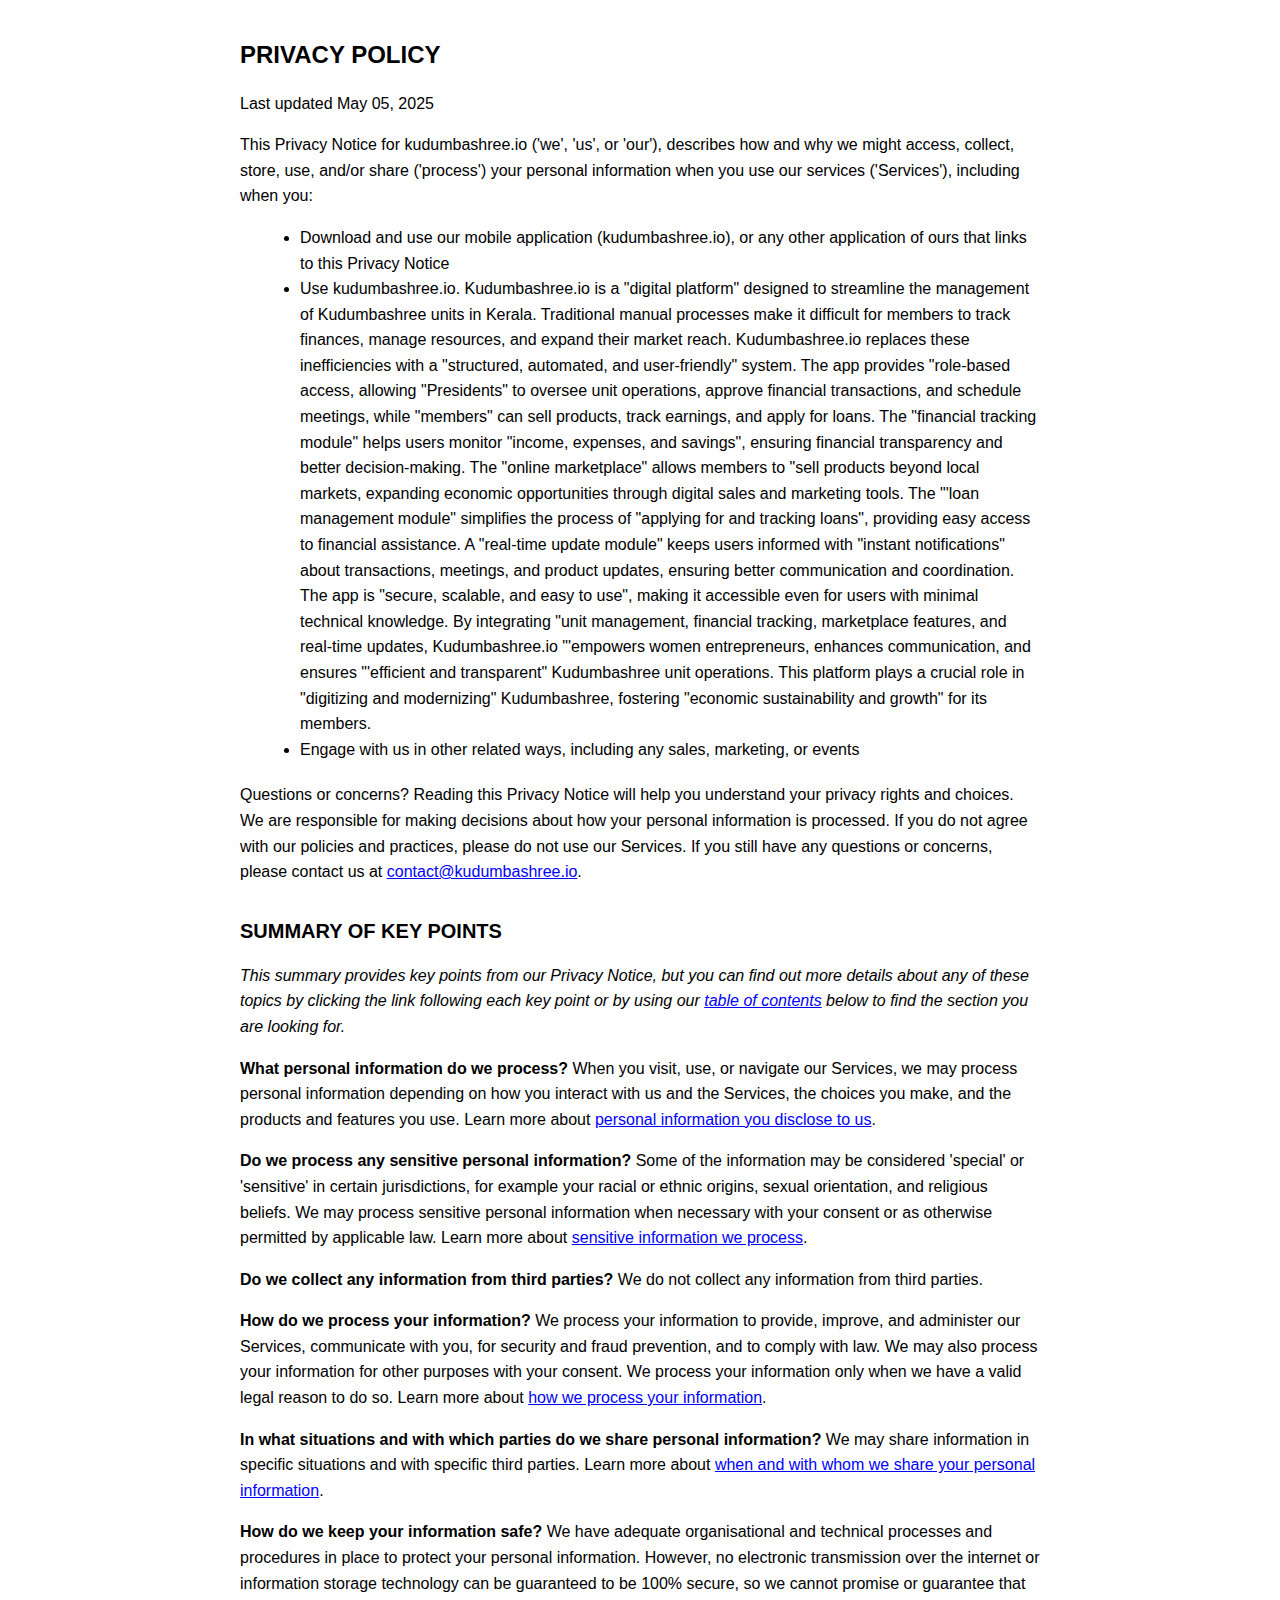
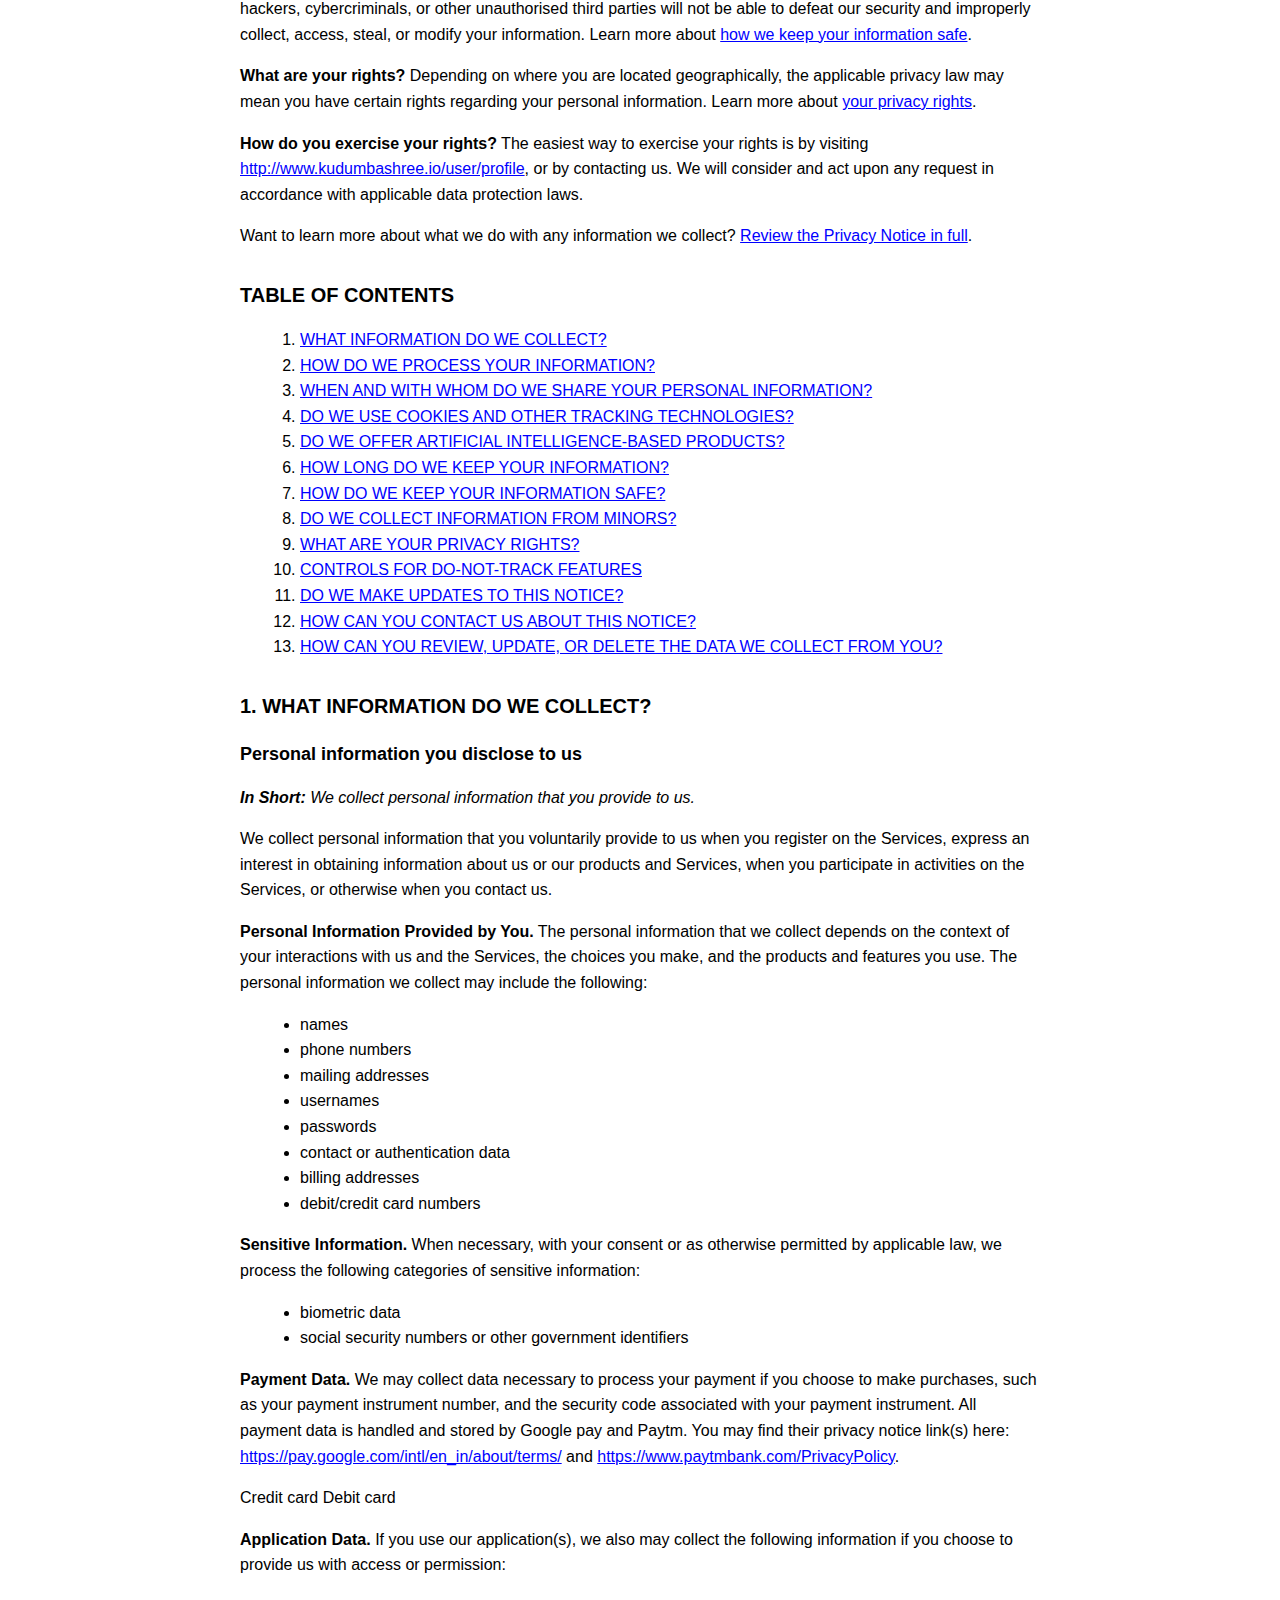
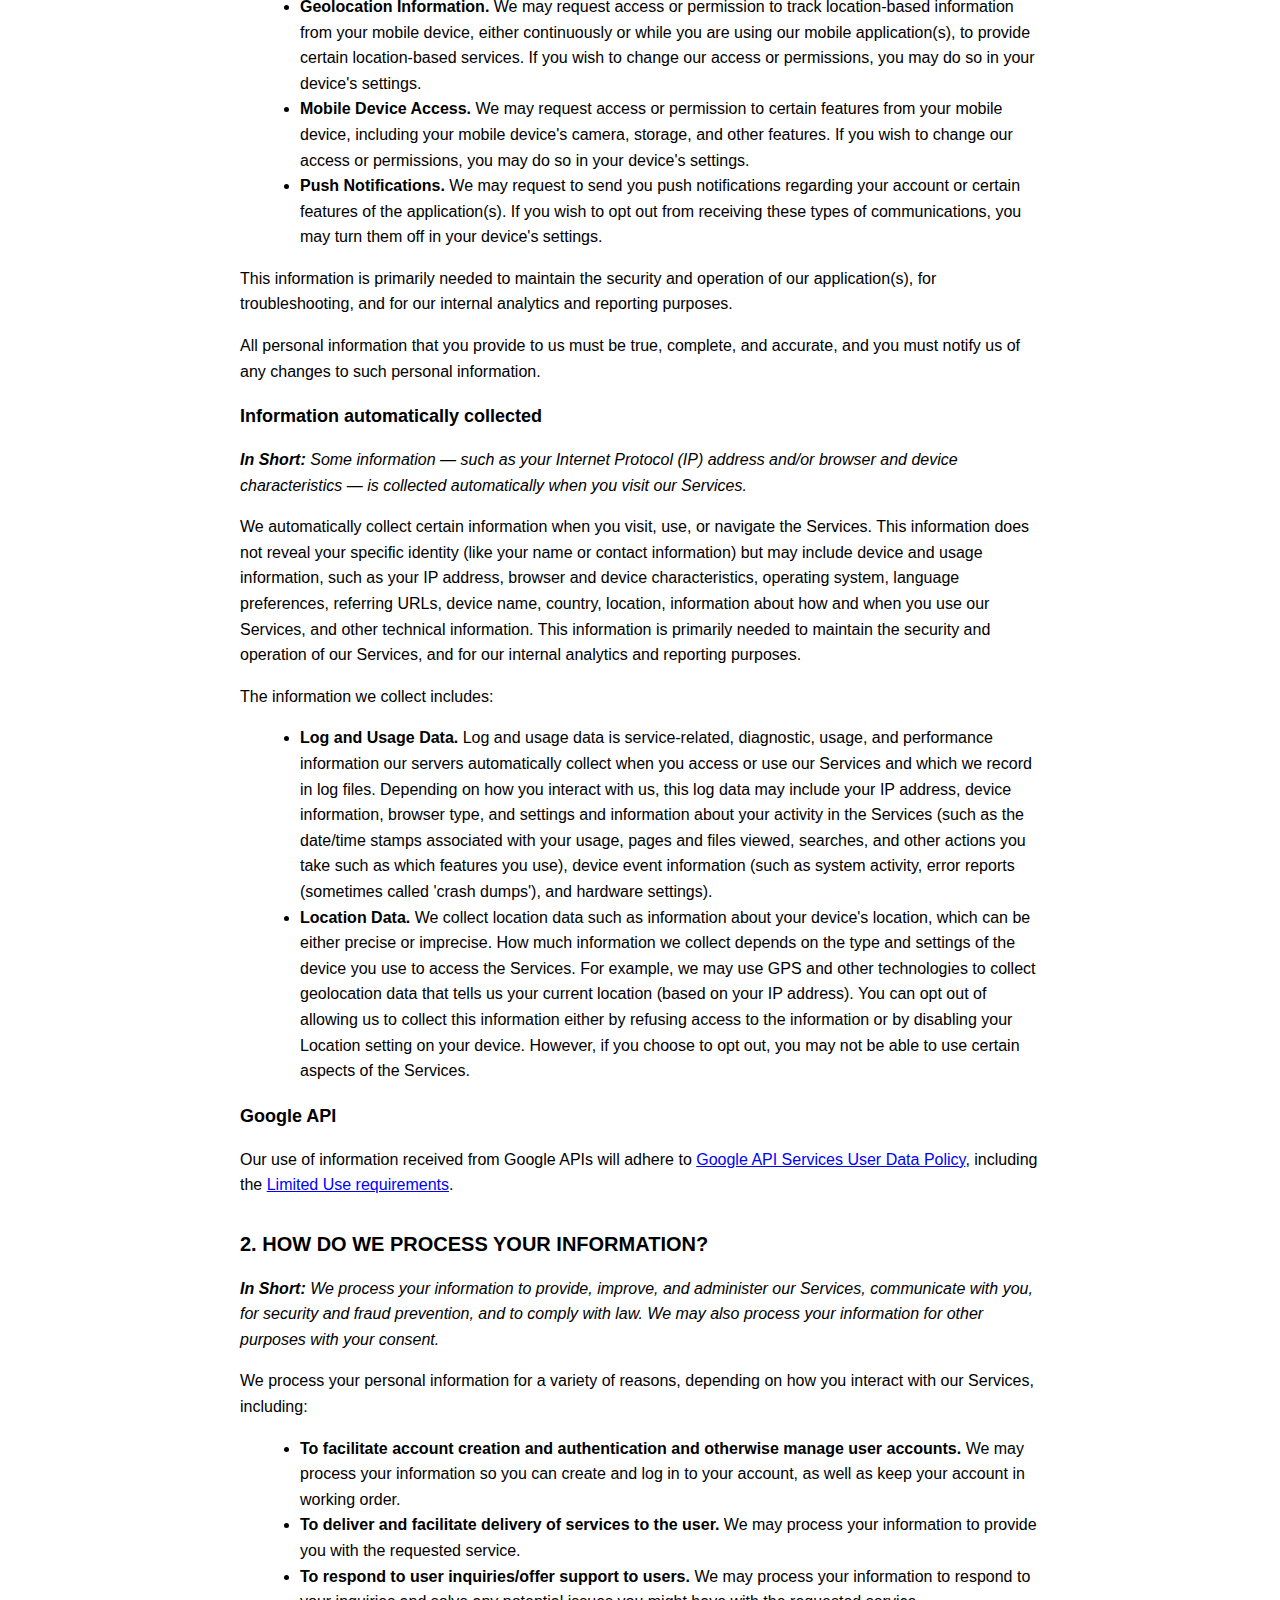
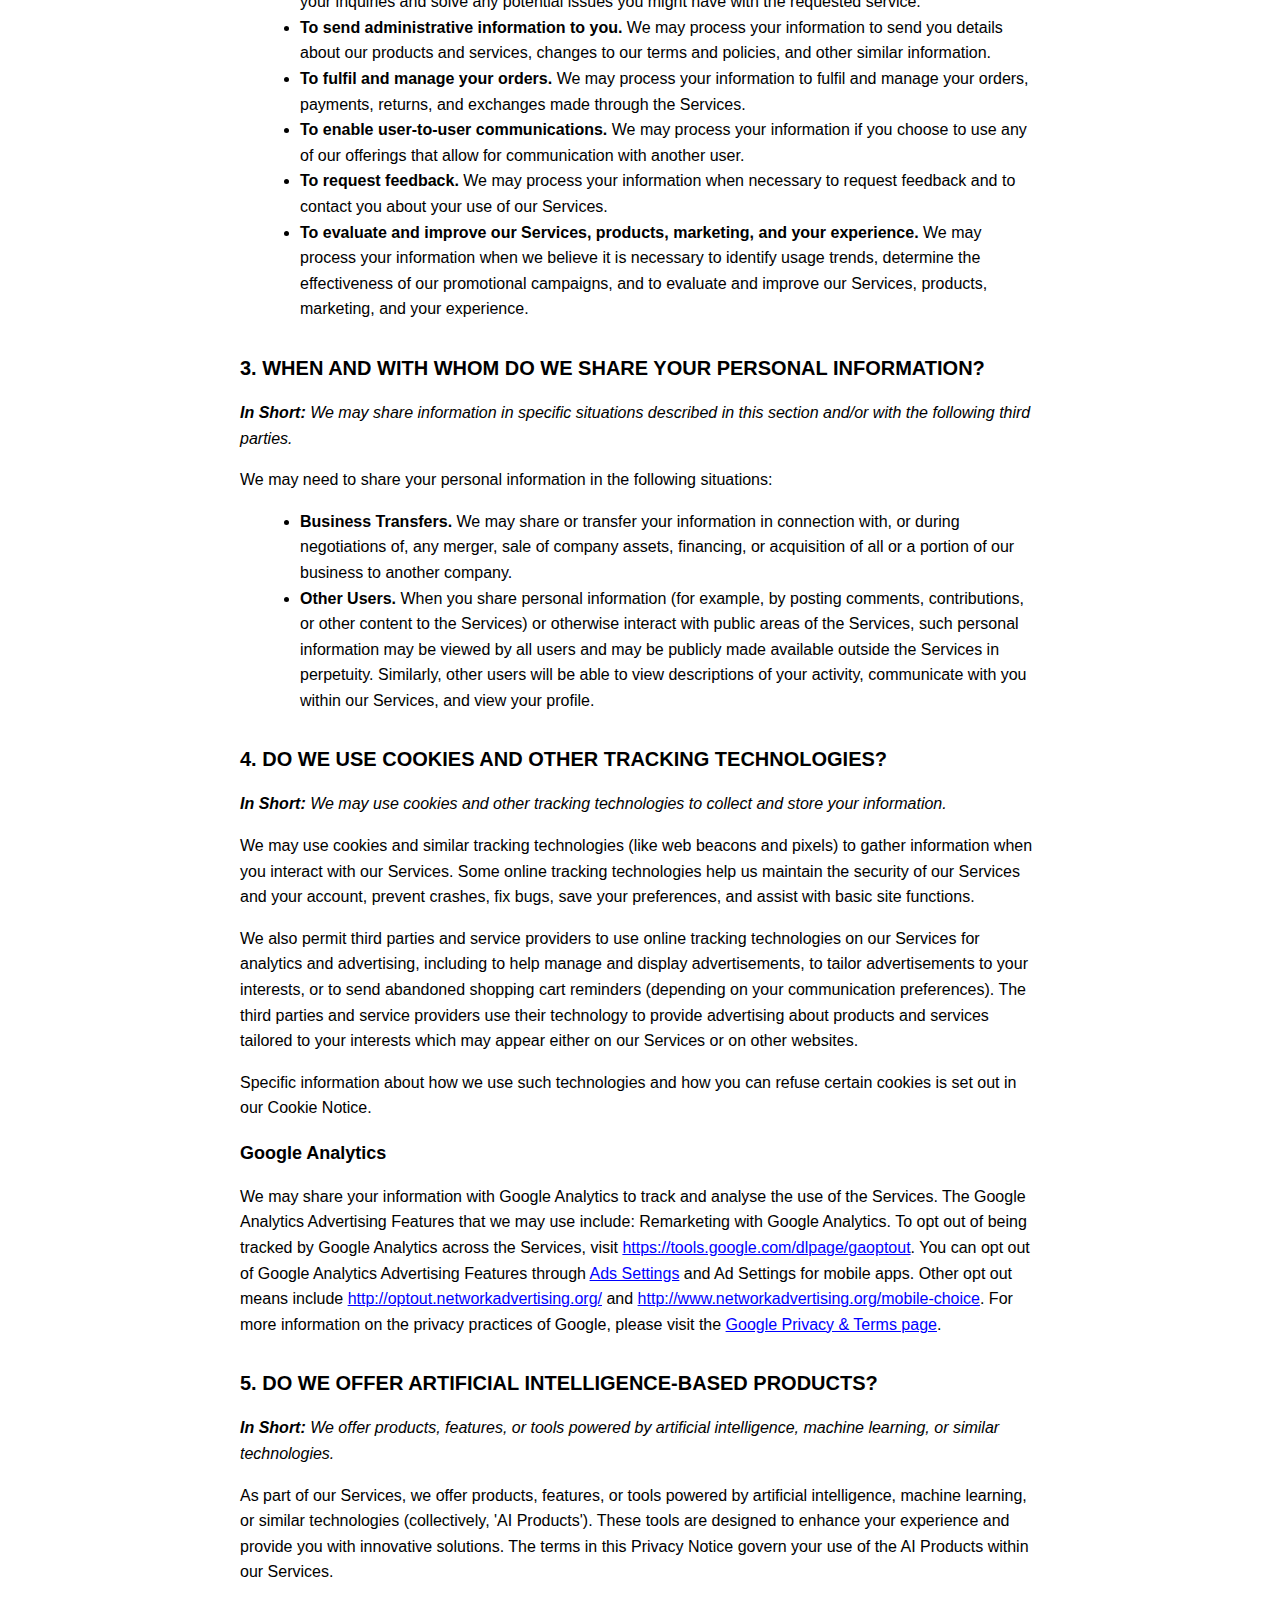
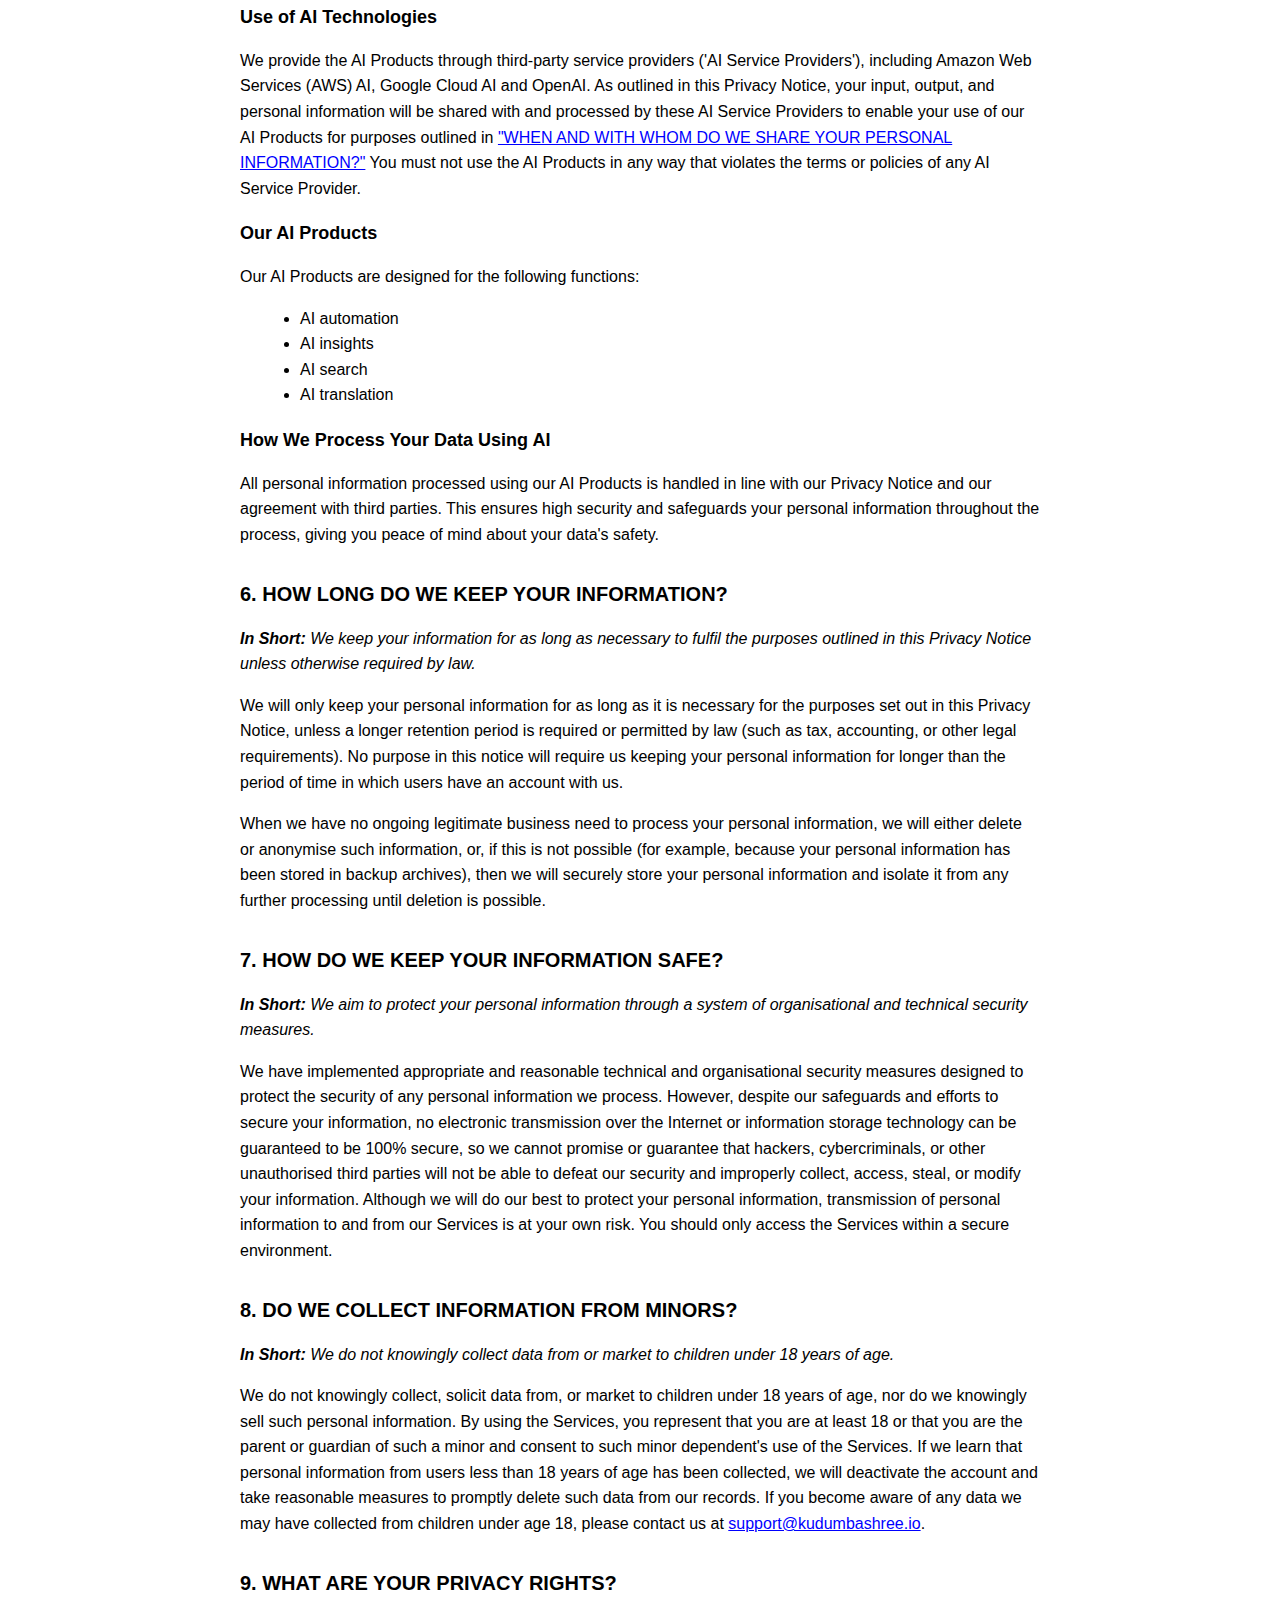
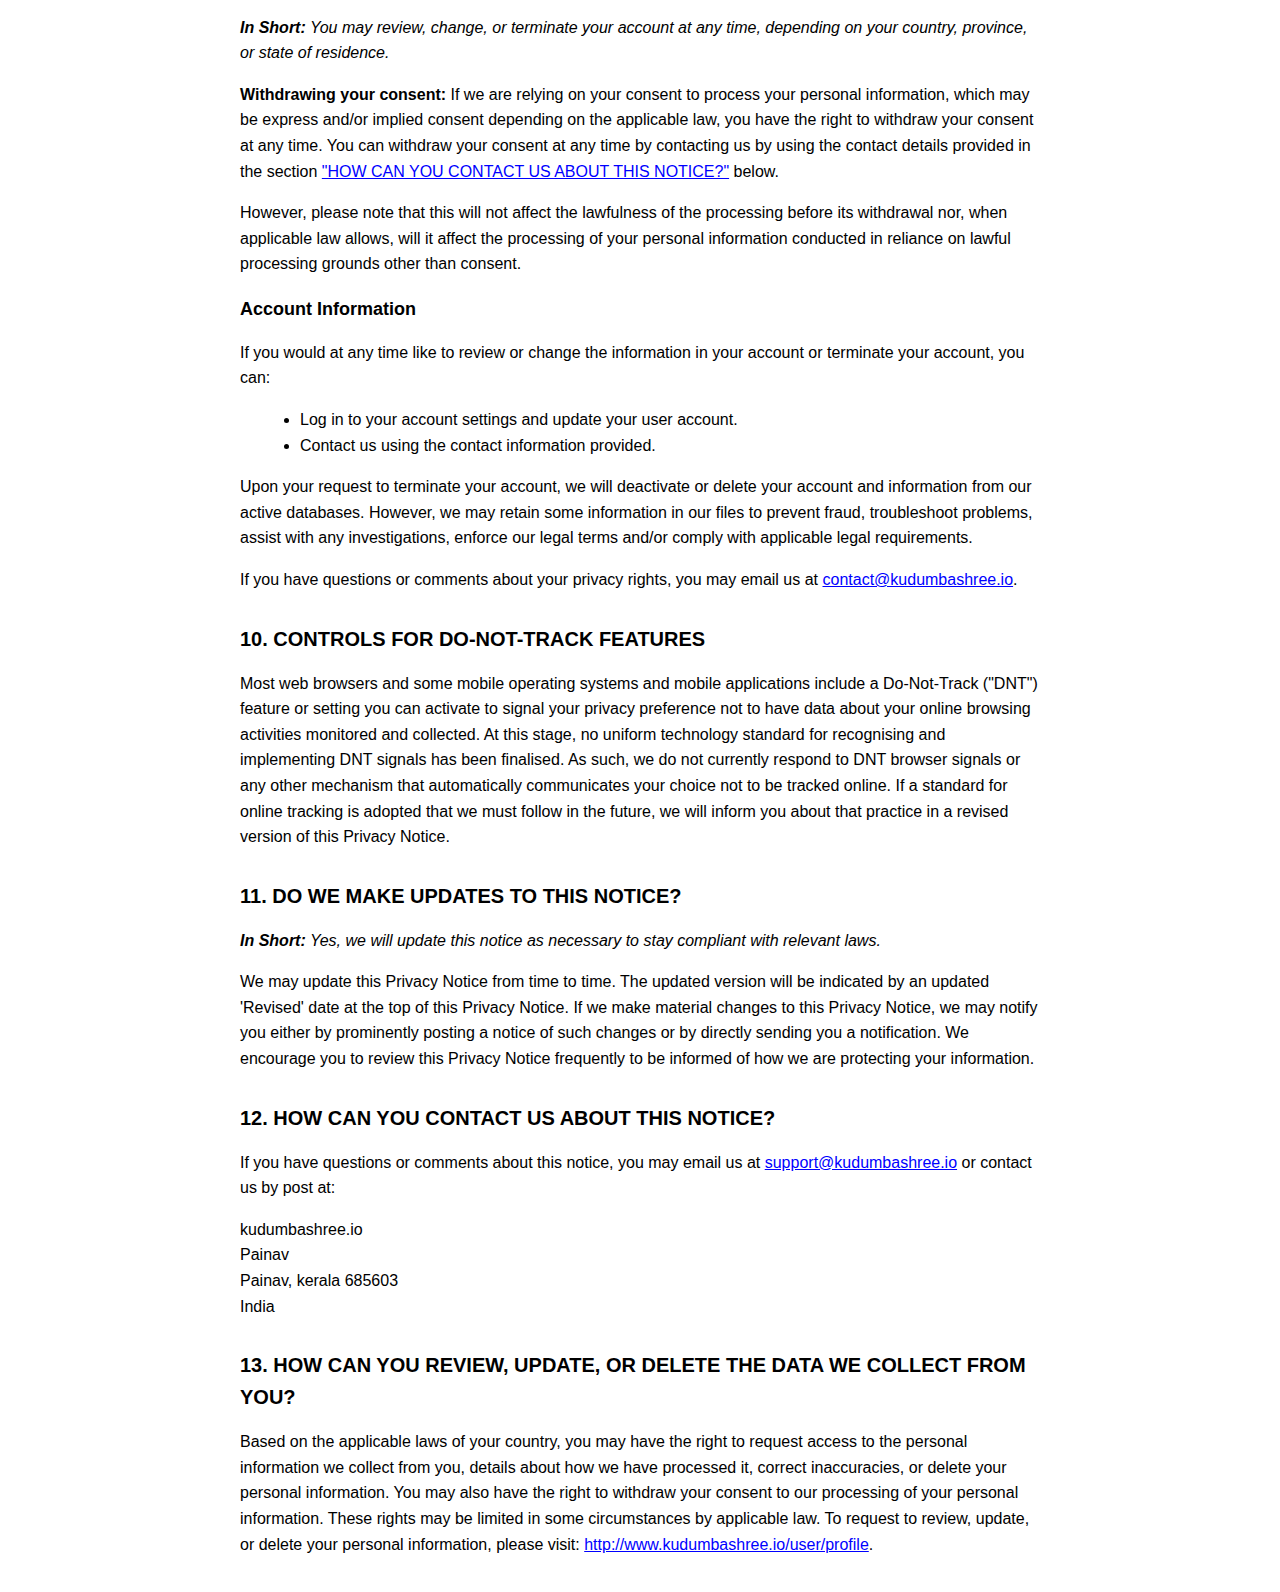
<file: index.html>
<!DOCTYPE html>
<html lang="en">
<head>
    <meta charset="UTF-8">
    <meta name="viewport" content="width=device-width, initial-scale=1.0">
    <title>Privacy Policy</title>
    <link rel="stylesheet" href="styles.css">
</head>
<body>
    <div class="privacy-policy">
        <h1>PRIVACY POLICY</h1>
        <p>Last updated May 05, 2025</p>

        <div style="margin-bottom: 20px;">
            <p>This Privacy Notice for kudumbashree.io ('we', 'us', or 'our'), describes how and why we might access, collect, store, use, and/or share ('process') your personal information when you use our services ('Services'), including when you:</p>
            
            <ul>
                <li>Download and use our mobile application (kudumbashree.io), or any other application of ours that links to this Privacy Notice</li>
                <li>Use kudumbashree.io. Kudumbashree.io is a "digital platform" designed to streamline the management of Kudumbashree units in Kerala. Traditional manual processes make it difficult for members to track finances, manage resources, and expand their market reach. Kudumbashree.io replaces these inefficiencies with a "structured, automated, and user-friendly" system. The app provides "role-based access, allowing "Presidents" to oversee unit operations, approve financial transactions, and schedule meetings, while "members" can sell products, track earnings, and apply for loans. The "financial tracking module" helps users monitor "income, expenses, and savings", ensuring financial transparency and better decision-making. The "online marketplace" allows members to "sell products beyond local markets, expanding economic opportunities through digital sales and marketing tools. The "'loan management module" simplifies the process of "applying for and tracking loans", providing easy access to financial assistance. A "real-time update module" keeps users informed with "instant notifications" about transactions, meetings, and product updates, ensuring better communication and coordination. The app is "secure, scalable, and easy to use", making it accessible even for users with minimal technical knowledge. By integrating "unit management, financial tracking, marketplace features, and real-time updates, Kudumbashree.io "'empowers women entrepreneurs, enhances communication, and ensures "'efficient and transparent" Kudumbashree unit operations. This platform plays a crucial role in "digitizing and modernizing" Kudumbashree, fostering "economic sustainability and growth" for its members.</li>
                <li>Engage with us in other related ways, including any sales, marketing, or events</li>
            </ul>
        </div>

        <p>Questions or concerns? Reading this Privacy Notice will help you understand your privacy rights and choices. We are responsible for making decisions about how your personal information is processed. If you do not agree with our policies and practices, please do not use our Services. If you still have any questions or concerns, please contact us at <a href="mailto:contact@kudumbashree.io">contact@kudumbashree.io</a>.</p>

        <h2>SUMMARY OF KEY POINTS</h2>
        
        <p class="italic">This summary provides key points from our Privacy Notice, but you can find out more details about any of these topics by clicking the link following each key point or by using our <a href="#table-of-contents">table of contents</a> below to find the section you are looking for.</p>

        <p><strong>What personal information do we process?</strong> When you visit, use, or navigate our Services, we may process personal information depending on how you interact with us and the Services, the choices you make, and the products and features you use. Learn more about <a href="#personal-information">personal information you disclose to us</a>.</p>

        <p><strong>Do we process any sensitive personal information?</strong> Some of the information may be considered 'special' or 'sensitive' in certain jurisdictions, for example your racial or ethnic origins, sexual orientation, and religious beliefs. We may process sensitive personal information when necessary with your consent or as otherwise permitted by applicable law. Learn more about <a href="#sensitive-information">sensitive information we process</a>.</p>

        <p><strong>Do we collect any information from third parties?</strong> We do not collect any information from third parties.</p>

        <p><strong>How do we process your information?</strong> We process your information to provide, improve, and administer our Services, communicate with you, for security and fraud prevention, and to comply with law. We may also process your information for other purposes with your consent. We process your information only when we have a valid legal reason to do so. Learn more about <a href="#how-we-process">how we process your information</a>.</p>

        <p><strong>In what situations and with which parties do we share personal information?</strong> We may share information in specific situations and with specific third parties. Learn more about <a href="#when-and-with-whom">when and with whom we share your personal information</a>.</p>

        <p><strong>How do we keep your information safe?</strong> We have adequate organisational and technical processes and procedures in place to protect your personal information. However, no electronic transmission over the internet or information storage technology can be guaranteed to be 100% secure, so we cannot promise or guarantee that hackers, cybercriminals, or other unauthorised third parties will not be able to defeat our security and improperly collect, access, steal, or modify your information. Learn more about <a href="#how-we-keep-safe">how we keep your information safe</a>.</p>

        <p><strong>What are your rights?</strong> Depending on where you are located geographically, the applicable privacy law may mean you have certain rights regarding your personal information. Learn more about <a href="#your-privacy-rights">your privacy rights</a>.</p>

        <p><strong>How do you exercise your rights?</strong> The easiest way to exercise your rights is by visiting <a href="http://www.kudumbashree.io/user/profile">http://www.kudumbashree.io/user/profile</a>, or by contacting us. We will consider and act upon any request in accordance with applicable data protection laws.</p>

        <p>Want to learn more about what we do with any information we collect? <a href="#full-privacy-notice">Review the Privacy Notice in full</a>.</p>

        <h2 id="table-of-contents">TABLE OF CONTENTS</h2>
        
        <ol>
            <li><a href="#what-information">WHAT INFORMATION DO WE COLLECT?</a></li>
            <li><a href="#how-we-process">HOW DO WE PROCESS YOUR INFORMATION?</a></li>
            <li><a href="#when-and-with-whom">WHEN AND WITH WHOM DO WE SHARE YOUR PERSONAL INFORMATION?</a></li>
            <li><a href="#cookies">DO WE USE COOKIES AND OTHER TRACKING TECHNOLOGIES?</a></li>
            <li><a href="#ai-products">DO WE OFFER ARTIFICIAL INTELLIGENCE-BASED PRODUCTS?</a></li>
            <li><a href="#how-long">HOW LONG DO WE KEEP YOUR INFORMATION?</a></li>
            <li><a href="#how-we-keep-safe">HOW DO WE KEEP YOUR INFORMATION SAFE?</a></li>
            <li><a href="#minors">DO WE COLLECT INFORMATION FROM MINORS?</a></li>
            <li><a href="#your-privacy-rights">WHAT ARE YOUR PRIVACY RIGHTS?</a></li>
            <li><a href="#dnt">CONTROLS FOR DO-NOT-TRACK FEATURES</a></li>
            <li><a href="#updates">DO WE MAKE UPDATES TO THIS NOTICE?</a></li>
            <li><a href="#contact">HOW CAN YOU CONTACT US ABOUT THIS NOTICE?</a></li>
            <li><a href="#review-update-delete">HOW CAN YOU REVIEW, UPDATE, OR DELETE THE DATA WE COLLECT FROM YOU?</a></li>
        </ol>

        <h2 id="what-information">1. WHAT INFORMATION DO WE COLLECT?</h2>

        <h3 id="personal-information">Personal information you disclose to us</h3>

        <p class="italic"><strong>In Short:</strong> We collect personal information that you provide to us.</p>

        <p>We collect personal information that you voluntarily provide to us when you register on the Services, express an interest in obtaining information about us or our products and Services, when you participate in activities on the Services, or otherwise when you contact us.</p>

        <p><strong>Personal Information Provided by You.</strong> The personal information that we collect depends on the context of your interactions with us and the Services, the choices you make, and the products and features you use. The personal information we collect may include the following:</p>

        <ul>
            <li>names</li>
            <li>phone numbers</li>
            <li>mailing addresses</li>
            <li>usernames</li>
            <li>passwords</li>
            <li>contact or authentication data</li>
            <li>billing addresses</li>
            <li>debit/credit card numbers</li>
        </ul>

        <p><strong>Sensitive Information.</strong> When necessary, with your consent or as otherwise permitted by applicable law, we process the following categories of sensitive information:</p>

        <ul>
            <li>biometric data</li>
            <li>social security numbers or other government identifiers</li>
        </ul>

        <p><strong>Payment Data.</strong> We may collect data necessary to process your payment if you choose to make purchases, such as your payment instrument number, and the security code associated with your payment instrument. All payment data is handled and stored by Google pay and Paytm. You may find their privacy notice link(s) here: <a href="https://pay.google.com/intl/en_in/about/terms/">https://pay.google.com/intl/en_in/about/terms/</a> and <a href="https://www.paytmbank.com/PrivacyPolicy">https://www.paytmbank.com/PrivacyPolicy</a>.</p>

        <p>Credit card Debit card</p>

        <p><strong>Application Data.</strong> If you use our application(s), we also may collect the following information if you choose to provide us with access or permission:</p>

        <ul>
            <li><strong>Geolocation Information.</strong> We may request access or permission to track location-based information from your mobile device, either continuously or while you are using our mobile application(s), to provide certain location-based services. If you wish to change our access or permissions, you may do so in your device's settings.</li>
            <li><strong>Mobile Device Access.</strong> We may request access or permission to certain features from your mobile device, including your mobile device's camera, storage, and other features. If you wish to change our access or permissions, you may do so in your device's settings.</li>
            <li><strong>Push Notifications.</strong> We may request to send you push notifications regarding your account or certain features of the application(s). If you wish to opt out from receiving these types of communications, you may turn them off in your device's settings.</li>
        </ul>

        <p>This information is primarily needed to maintain the security and operation of our application(s), for troubleshooting, and for our internal analytics and reporting purposes.</p>

        <p>All personal information that you provide to us must be true, complete, and accurate, and you must notify us of any changes to such personal information.</p>

        <h3>Information automatically collected</h3>

        <p class="italic"><strong>In Short:</strong> Some information — such as your Internet Protocol (IP) address and/or browser and device characteristics — is collected automatically when you visit our Services.</p>

        <p>We automatically collect certain information when you visit, use, or navigate the Services. This information does not reveal your specific identity (like your name or contact information) but may include device and usage information, such as your IP address, browser and device characteristics, operating system, language preferences, referring URLs, device name, country, location, information about how and when you use our Services, and other technical information. This information is primarily needed to maintain the security and operation of our Services, and for our internal analytics and reporting purposes.</p>

        <p>The information we collect includes:</p>

        <ul>
            <li><strong>Log and Usage Data.</strong> Log and usage data is service-related, diagnostic, usage, and performance information our servers automatically collect when you access or use our Services and which we record in log files. Depending on how you interact with us, this log data may include your IP address, device information, browser type, and settings and information about your activity in the Services (such as the date/time stamps associated with your usage, pages and files viewed, searches, and other actions you take such as which features you use), device event information (such as system activity, error reports (sometimes called 'crash dumps'), and hardware settings).</li>
            <li><strong>Location Data.</strong> We collect location data such as information about your device's location, which can be either precise or imprecise. How much information we collect depends on the type and settings of the device you use to access the Services. For example, we may use GPS and other technologies to collect geolocation data that tells us your current location (based on your IP address). You can opt out of allowing us to collect this information either by refusing access to the information or by disabling your Location setting on your device. However, if you choose to opt out, you may not be able to use certain aspects of the Services.</li>
        </ul>

        <h3>Google API</h3>

        <p>Our use of information received from Google APIs will adhere to <a href="#">Google API Services User Data Policy</a>, including the <a href="#">Limited Use requirements</a>.</p>

        <h2 id="how-we-process">2. HOW DO WE PROCESS YOUR INFORMATION?</h2>

        <p class="italic"><strong>In Short:</strong> We process your information to provide, improve, and administer our Services, communicate with you, for security and fraud prevention, and to comply with law. We may also process your information for other purposes with your consent.</p>

        <p>We process your personal information for a variety of reasons, depending on how you interact with our Services, including:</p>

        <ul>
            <li><strong>To facilitate account creation and authentication and otherwise manage user accounts.</strong> We may process your information so you can create and log in to your account, as well as keep your account in working order.</li>
            <li><strong>To deliver and facilitate delivery of services to the user.</strong> We may process your information to provide you with the requested service.</li>
            <li><strong>To respond to user inquiries/offer support to users.</strong> We may process your information to respond to your inquiries and solve any potential issues you might have with the requested service.</li>
            <li><strong>To send administrative information to you.</strong> We may process your information to send you details about our products and services, changes to our terms and policies, and other similar information.</li>
            <li><strong>To fulfil and manage your orders.</strong> We may process your information to fulfil and manage your orders, payments, returns, and exchanges made through the Services.</li>
            <li><strong>To enable user-to-user communications.</strong> We may process your information if you choose to use any of our offerings that allow for communication with another user.</li>
            <li><strong>To request feedback.</strong> We may process your information when necessary to request feedback and to contact you about your use of our Services.</li>
            <li><strong>To evaluate and improve our Services, products, marketing, and your experience.</strong> We may process your information when we believe it is necessary to identify usage trends, determine the effectiveness of our promotional campaigns, and to evaluate and improve our Services, products, marketing, and your experience.</li>
        </ul>

        <h2 id="when-and-with-whom">3. WHEN AND WITH WHOM DO WE SHARE YOUR PERSONAL INFORMATION?</h2>

        <p class="italic"><strong>In Short:</strong> We may share information in specific situations described in this section and/or with the following third parties.</p>

        <p>We may need to share your personal information in the following situations:</p>

        <ul>
            <li><strong>Business Transfers.</strong> We may share or transfer your information in connection with, or during negotiations of, any merger, sale of company assets, financing, or acquisition of all or a portion of our business to another company.</li>
            <li><strong>Other Users.</strong> When you share personal information (for example, by posting comments, contributions, or other content to the Services) or otherwise interact with public areas of the Services, such personal information may be viewed by all users and may be publicly made available outside the Services in perpetuity. Similarly, other users will be able to view descriptions of your activity, communicate with you within our Services, and view your profile.</li>
        </ul>

        <h2 id="cookies">4. DO WE USE COOKIES AND OTHER TRACKING TECHNOLOGIES?</h2>

        <p class="italic"><strong>In Short:</strong> We may use cookies and other tracking technologies to collect and store your information.</p>

        <p>We may use cookies and similar tracking technologies (like web beacons and pixels) to gather information when you interact with our Services. Some online tracking technologies help us maintain the security of our Services and your account, prevent crashes, fix bugs, save your preferences, and assist with basic site functions.</p>

        <p>We also permit third parties and service providers to use online tracking technologies on our Services for analytics and advertising, including to help manage and display advertisements, to tailor advertisements to your interests, or to send abandoned shopping cart reminders (depending on your communication preferences). The third parties and service providers use their technology to provide advertising about products and services tailored to your interests which may appear either on our Services or on other websites.</p>

        <p>Specific information about how we use such technologies and how you can refuse certain cookies is set out in our Cookie Notice.</p>

        <h3>Google Analytics</h3>

        <p>We may share your information with Google Analytics to track and analyse the use of the Services. The Google Analytics Advertising Features that we may use include: Remarketing with Google Analytics. To opt out of being tracked by Google Analytics across the Services, visit <a href="https://tools.google.com/dlpage/gaoptout">https://tools.google.com/dlpage/gaoptout</a>. You can opt out of Google Analytics Advertising Features through <a href="#">Ads Settings</a> and Ad Settings for mobile apps. Other opt out means include <a href="http://optout.networkadvertising.org/">http://optout.networkadvertising.org/</a> and <a href="http://www.networkadvertising.org/mobile-choice">http://www.networkadvertising.org/mobile-choice</a>. For more information on the privacy practices of Google, please visit the <a href="#">Google Privacy & Terms page</a>.</p>

        <h2 id="ai-products">5. DO WE OFFER ARTIFICIAL INTELLIGENCE-BASED PRODUCTS?</h2>

        <p class="italic"><strong>In Short:</strong> We offer products, features, or tools powered by artificial intelligence, machine learning, or similar technologies.</p>

        <p>As part of our Services, we offer products, features, or tools powered by artificial intelligence, machine learning, or similar technologies (collectively, 'AI Products'). These tools are designed to enhance your experience and provide you with innovative solutions. The terms in this Privacy Notice govern your use of the AI Products within our Services.</p>

        <h3>Use of AI Technologies</h3>

        <p>We provide the AI Products through third-party service providers ('AI Service Providers'), including Amazon Web Services (AWS) AI, Google Cloud AI and OpenAI. As outlined in this Privacy Notice, your input, output, and personal information will be shared with and processed by these AI Service Providers to enable your use of our AI Products for purposes outlined in <a href="#when-and-with-whom">"WHEN AND WITH WHOM DO WE SHARE YOUR PERSONAL INFORMATION?"</a> You must not use the AI Products in any way that violates the terms or policies of any AI Service Provider.</p>

        <h3>Our AI Products</h3>

        <p>Our AI Products are designed for the following functions:</p>

        <ul>
            <li>AI automation</li>
            <li>AI insights</li>
            <li>AI search</li>
            <li>AI translation</li>
        </ul>

        <h3>How We Process Your Data Using AI</h3>

        <p>All personal information processed using our AI Products is handled in line with our Privacy Notice and our agreement with third parties. This ensures high security and safeguards your personal information throughout the process, giving you peace of mind about your data's safety.</p>

        <h2 id="how-long">6. HOW LONG DO WE KEEP YOUR INFORMATION?</h2>

        <p class="italic"><strong>In Short:</strong> We keep your information for as long as necessary to fulfil the purposes outlined in this Privacy Notice unless otherwise required by law.</p>

        <p>We will only keep your personal information for as long as it is necessary for the purposes set out in this Privacy Notice, unless a longer retention period is required or permitted by law (such as tax, accounting, or other legal requirements). No purpose in this notice will require us keeping your personal information for longer than the period of time in which users have an account with us.</p>

        <p>When we have no ongoing legitimate business need to process your personal information, we will either delete or anonymise such information, or, if this is not possible (for example, because your personal information has been stored in backup archives), then we will securely store your personal information and isolate it from any further processing until deletion is possible.</p>

        <h2 id="how-we-keep-safe">7. HOW DO WE KEEP YOUR INFORMATION SAFE?</h2>

        <p class="italic"><strong>In Short:</strong> We aim to protect your personal information through a system of organisational and technical security measures.</p>

        <p>We have implemented appropriate and reasonable technical and organisational security measures designed to protect the security of any personal information we process. However, despite our safeguards and efforts to secure your information, no electronic transmission over the Internet or information storage technology can be guaranteed to be 100% secure, so we cannot promise or guarantee that hackers, cybercriminals, or other unauthorised third parties will not be able to defeat our security and improperly collect, access, steal, or modify your information. Although we will do our best to protect your personal information, transmission of personal information to and from our Services is at your own risk. You should only access the Services within a secure environment.</p>

        <h2 id="minors">8. DO WE COLLECT INFORMATION FROM MINORS?</h2>

        <p class="italic"><strong>In Short:</strong> We do not knowingly collect data from or market to children under 18 years of age.</p>

        <p>We do not knowingly collect, solicit data from, or market to children under 18 years of age, nor do we knowingly sell such personal information. By using the Services, you represent that you are at least 18 or that you are the parent or guardian of such a minor and consent to such minor dependent's use of the Services. If we learn that personal information from users less than 18 years of age has been collected, we will deactivate the account and take reasonable measures to promptly delete such data from our records. If you become aware of any data we may have collected from children under age 18, please contact us at <a href="mailto:support@kudumbashree.io">support@kudumbashree.io</a>.</p>

        <h2 id="your-privacy-rights">9. WHAT ARE YOUR PRIVACY RIGHTS?</h2>

        <p class="italic"><strong>In Short:</strong> You may review, change, or terminate your account at any time, depending on your country, province, or state of residence.</p>

        <p><strong>Withdrawing your consent:</strong> If we are relying on your consent to process your personal information, which may be express and/or implied consent depending on the applicable law, you have the right to withdraw your consent at any time. You can withdraw your consent at any time by contacting us by using the contact details provided in the section <a href="#contact">"HOW CAN YOU CONTACT US ABOUT THIS NOTICE?"</a> below.</p>

        <p>However, please note that this will not affect the lawfulness of the processing before its withdrawal nor, when applicable law allows, will it affect the processing of your personal information conducted in reliance on lawful processing grounds other than consent.</p>

        <h3>Account Information</h3>

        <p>If you would at any time like to review or change the information in your account or terminate your account, you can:</p>

        <ul>
            <li>Log in to your account settings and update your user account.</li>
            <li>Contact us using the contact information provided.</li>
        </ul>

        <p>Upon your request to terminate your account, we will deactivate or delete your account and information from our active databases. However, we may retain some information in our files to prevent fraud, troubleshoot problems, assist with any investigations, enforce our legal terms and/or comply with applicable legal requirements.</p>

        <p>If you have questions or comments about your privacy rights, you may email us at <a href="mailto:contact@kudumbashree.io">contact@kudumbashree.io</a>.</p>

        <h2 id="dnt">10. CONTROLS FOR DO-NOT-TRACK FEATURES</h2>

        <p>Most web browsers and some mobile operating systems and mobile applications include a Do-Not-Track ("DNT") feature or setting you can activate to signal your privacy preference not to have data about your online browsing activities monitored and collected. At this stage, no uniform technology standard for recognising and implementing DNT signals has been finalised. As such, we do not currently respond to DNT browser signals or any other mechanism that automatically communicates your choice not to be tracked online. If a standard for online tracking is adopted that we must follow in the future, we will inform you about that practice in a revised version of this Privacy Notice.</p>

        <h2 id="updates">11. DO WE MAKE UPDATES TO THIS NOTICE?</h2>

        <p class="italic"><strong>In Short:</strong> Yes, we will update this notice as necessary to stay compliant with relevant laws.</p>

        <p>We may update this Privacy Notice from time to time. The updated version will be indicated by an updated 'Revised' date at the top of this Privacy Notice. If we make material changes to this Privacy Notice, we may notify you either by prominently posting a notice of such changes or by directly sending you a notification. We encourage you to review this Privacy Notice frequently to be informed of how we are protecting your information.</p>

        <h2 id="contact">12. HOW CAN YOU CONTACT US ABOUT THIS NOTICE?</h2>

        <p>If you have questions or comments about this notice, you may email us at <a href="mailto:support@kudumbashree.io">support@kudumbashree.io</a> or contact us by post at:</p>

        <p>
            kudumbashree.io<br>
            Painav<br>
            Painav, kerala 685603<br>
            India
        </p>

        <h2 id="review-update-delete">13. HOW CAN YOU REVIEW, UPDATE, OR DELETE THE DATA WE COLLECT FROM YOU?</h2>

        <p>Based on the applicable laws of your country, you may have the right to request access to the personal information we collect from you, details about how we have processed it, correct inaccuracies, or delete your personal information. You may also have the right to withdraw your consent to our processing of your personal information. These rights may be limited in some circumstances by applicable law. To request to review, update, or delete your personal information, please visit: <a href="http://www.kudumbashree.io/user/profile">http://www.kudumbashree.io/user/profile</a>.</p>
    </div>
</body>
</html>
</file>
<file: styles.css>
body {
    font-family: Arial, sans-serif;
    line-height: 1.6;
    max-width: 800px;
    margin: 0 auto;
    padding: 20px;
}

h1 {
    font-size: 24px;
    font-weight: bold;
}

h2 {
    font-size: 20px;
    font-weight: bold;
    margin-top: 30px;
    margin-bottom: 15px;
}

h3 {
    font-size: 18px;
    font-weight: bold;
    margin-bottom: 10px;
}

p {
    margin-bottom: 15px;
}

ul, ol {
    margin-left: 20px;
    margin-bottom: 15px;
}

a {
    color: blue;
    text-decoration: underline;
}

.italic {
    font-style: italic;
}
</file>
